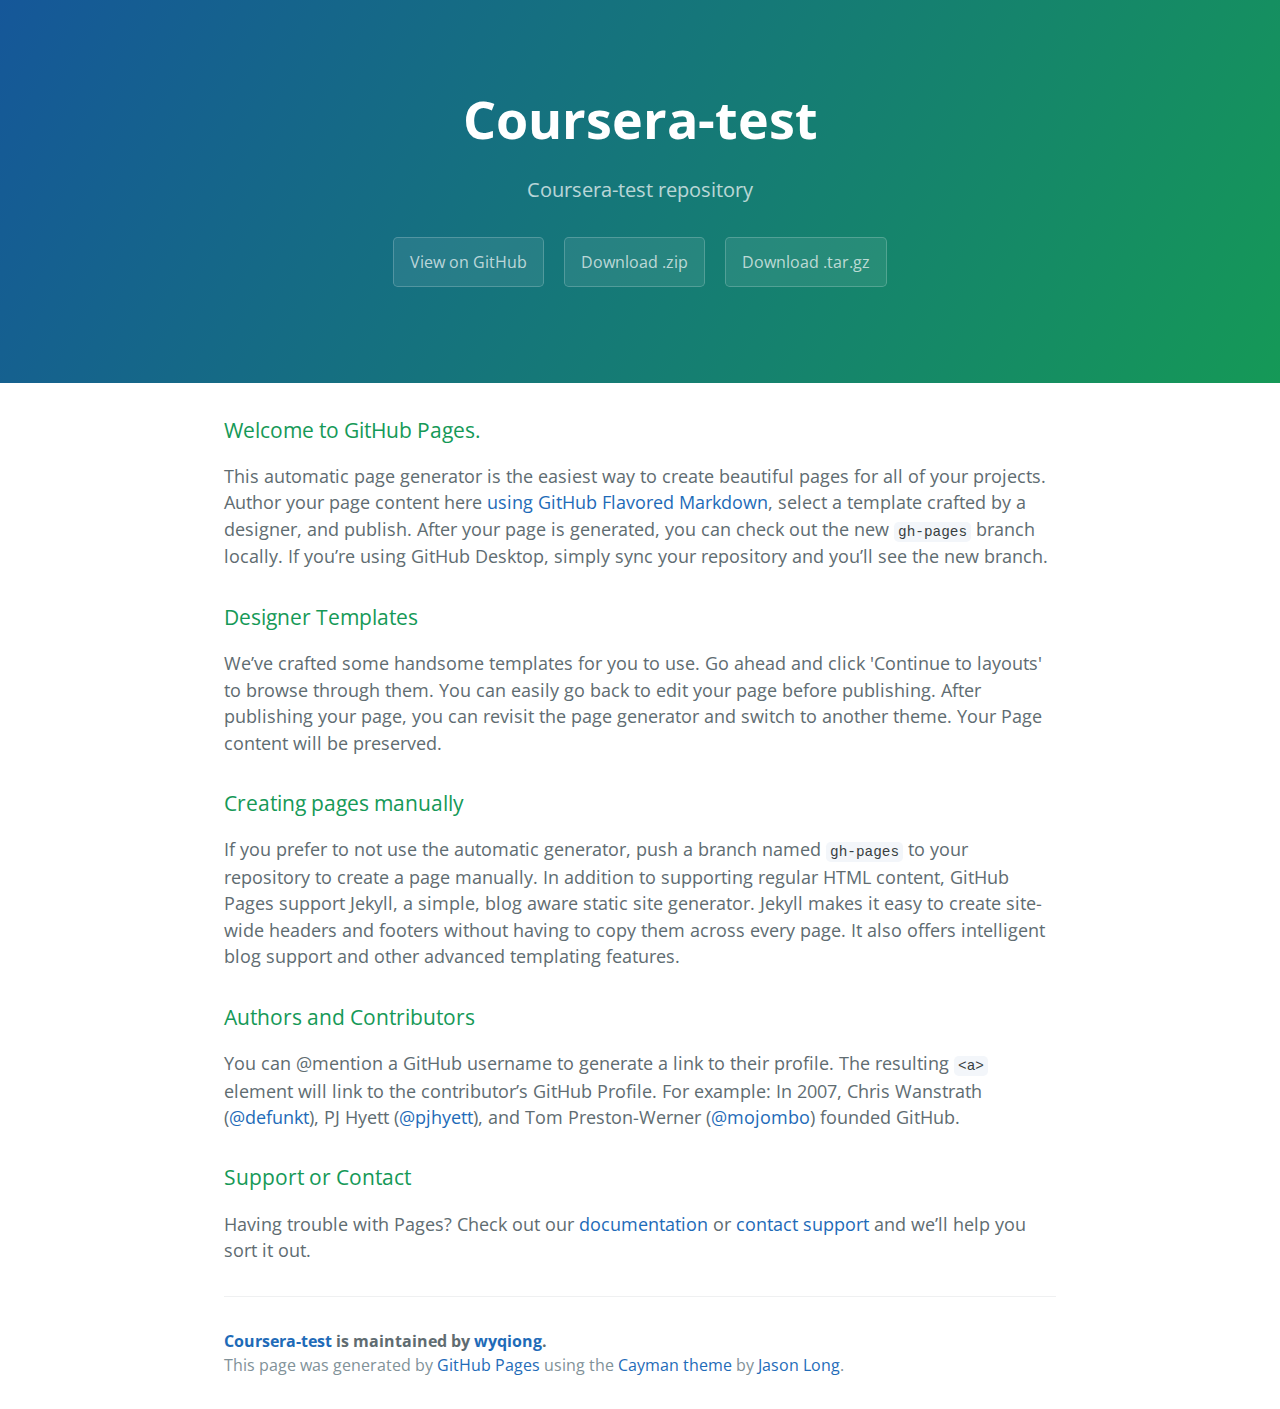
<file: index.html>
<!DOCTYPE html>
<html lang="en-us">
  <head>
    <meta charset="UTF-8">
    <title>Coursera-test by wyqiong</title>
    <meta name="viewport" content="width=device-width, initial-scale=1">
    <link rel="stylesheet" type="text/css" href="stylesheets/normalize.css" media="screen">
    <link href='https://fonts.googleapis.com/css?family=Open+Sans:400,700' rel='stylesheet' type='text/css'>
    <link rel="stylesheet" type="text/css" href="stylesheets/stylesheet.css" media="screen">
    <link rel="stylesheet" type="text/css" href="stylesheets/github-light.css" media="screen">
  </head>
  <body>
    <section class="page-header">
      <h1 class="project-name">Coursera-test</h1>
      <h2 class="project-tagline">Coursera-test repository</h2>
      <a href="https://github.com/wyqiong/coursera-test" class="btn">View on GitHub</a>
      <a href="https://github.com/wyqiong/coursera-test/zipball/master" class="btn">Download .zip</a>
      <a href="https://github.com/wyqiong/coursera-test/tarball/master" class="btn">Download .tar.gz</a>
    </section>

    <section class="main-content">
      <h3>
<a id="welcome-to-github-pages" class="anchor" href="#welcome-to-github-pages" aria-hidden="true"><span aria-hidden="true" class="octicon octicon-link"></span></a>Welcome to GitHub Pages.</h3>

<p>This automatic page generator is the easiest way to create beautiful pages for all of your projects. Author your page content here <a href="https://guides.github.com/features/mastering-markdown/">using GitHub Flavored Markdown</a>, select a template crafted by a designer, and publish. After your page is generated, you can check out the new <code>gh-pages</code> branch locally. If you’re using GitHub Desktop, simply sync your repository and you’ll see the new branch.</p>

<h3>
<a id="designer-templates" class="anchor" href="#designer-templates" aria-hidden="true"><span aria-hidden="true" class="octicon octicon-link"></span></a>Designer Templates</h3>

<p>We’ve crafted some handsome templates for you to use. Go ahead and click 'Continue to layouts' to browse through them. You can easily go back to edit your page before publishing. After publishing your page, you can revisit the page generator and switch to another theme. Your Page content will be preserved.</p>

<h3>
<a id="creating-pages-manually" class="anchor" href="#creating-pages-manually" aria-hidden="true"><span aria-hidden="true" class="octicon octicon-link"></span></a>Creating pages manually</h3>

<p>If you prefer to not use the automatic generator, push a branch named <code>gh-pages</code> to your repository to create a page manually. In addition to supporting regular HTML content, GitHub Pages support Jekyll, a simple, blog aware static site generator. Jekyll makes it easy to create site-wide headers and footers without having to copy them across every page. It also offers intelligent blog support and other advanced templating features.</p>

<h3>
<a id="authors-and-contributors" class="anchor" href="#authors-and-contributors" aria-hidden="true"><span aria-hidden="true" class="octicon octicon-link"></span></a>Authors and Contributors</h3>

<p>You can @mention a GitHub username to generate a link to their profile. The resulting <code>&lt;a&gt;</code> element will link to the contributor’s GitHub Profile. For example: In 2007, Chris Wanstrath (<a href="https://github.com/defunkt" class="user-mention">@defunkt</a>), PJ Hyett (<a href="https://github.com/pjhyett" class="user-mention">@pjhyett</a>), and Tom Preston-Werner (<a href="https://github.com/mojombo" class="user-mention">@mojombo</a>) founded GitHub.</p>

<h3>
<a id="support-or-contact" class="anchor" href="#support-or-contact" aria-hidden="true"><span aria-hidden="true" class="octicon octicon-link"></span></a>Support or Contact</h3>

<p>Having trouble with Pages? Check out our <a href="https://help.github.com/pages">documentation</a> or <a href="https://github.com/contact">contact support</a> and we’ll help you sort it out.</p>

      <footer class="site-footer">
        <span class="site-footer-owner"><a href="https://github.com/wyqiong/coursera-test">Coursera-test</a> is maintained by <a href="https://github.com/wyqiong">wyqiong</a>.</span>

        <span class="site-footer-credits">This page was generated by <a href="https://pages.github.com">GitHub Pages</a> using the <a href="https://github.com/jasonlong/cayman-theme">Cayman theme</a> by <a href="https://twitter.com/jasonlong">Jason Long</a>.</span>
      </footer>

    </section>

  
  </body>
</html>
</file>
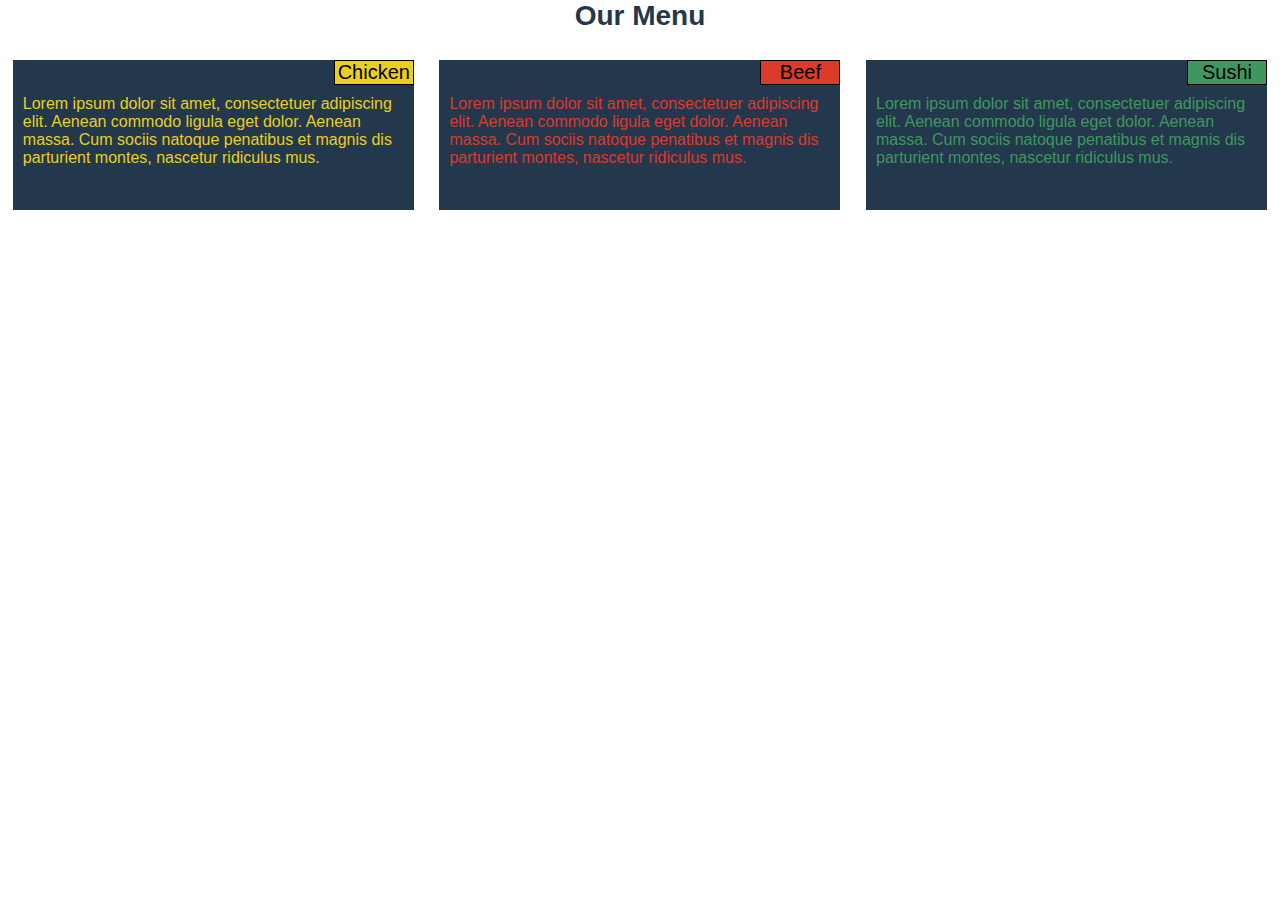
<file: module2-solution/index.html>
<!DOCTYPE html>
<html>
  <head>
    <meta charset="utf-8">
    <meta name="viewport" content="width=device-width, initial-scale=1">
    <title>Responsive Layout</title>
    <link rel="stylesheet" href="css/style.css">
  </head>
<body>
  <h1>Our Menu</h1>

<div class="row"  > 
    <div class="col-lg-4 col-md-6 col-sm-12 container">
      <section id="p1">Chicken</section>
      <section id="s1">Lorem ipsum dolor sit amet, consectetuer adipiscing elit. Aenean commodo ligula eget dolor. Aenean massa. Cum sociis natoque penatibus et magnis dis parturient montes, nascetur ridiculus mus. 
      </section>
    </div>
     <div class="col-lg-4 col-md-6 col-sm-12 container">
      <section id="p2">Beef</section> 
      <section id="s2">Lorem ipsum dolor sit amet, consectetuer adipiscing elit. Aenean commodo ligula eget dolor. Aenean massa. Cum sociis natoque penatibus et magnis dis parturient montes, nascetur ridiculus mus. 
      </section> 
    </div>
    <div class="col-lg-4 col-md-12 col-sm-12 container">
      <section id="p3">Sushi</section> 
      <section id="s3">Lorem ipsum dolor sit amet, consectetuer adipiscing elit. Aenean commodo ligula eget dolor. Aenean massa. Cum sociis natoque penatibus et magnis dis parturient montes, nascetur ridiculus mus. 
      </section>
    </div>
</div>
</body>
</html>
</file>
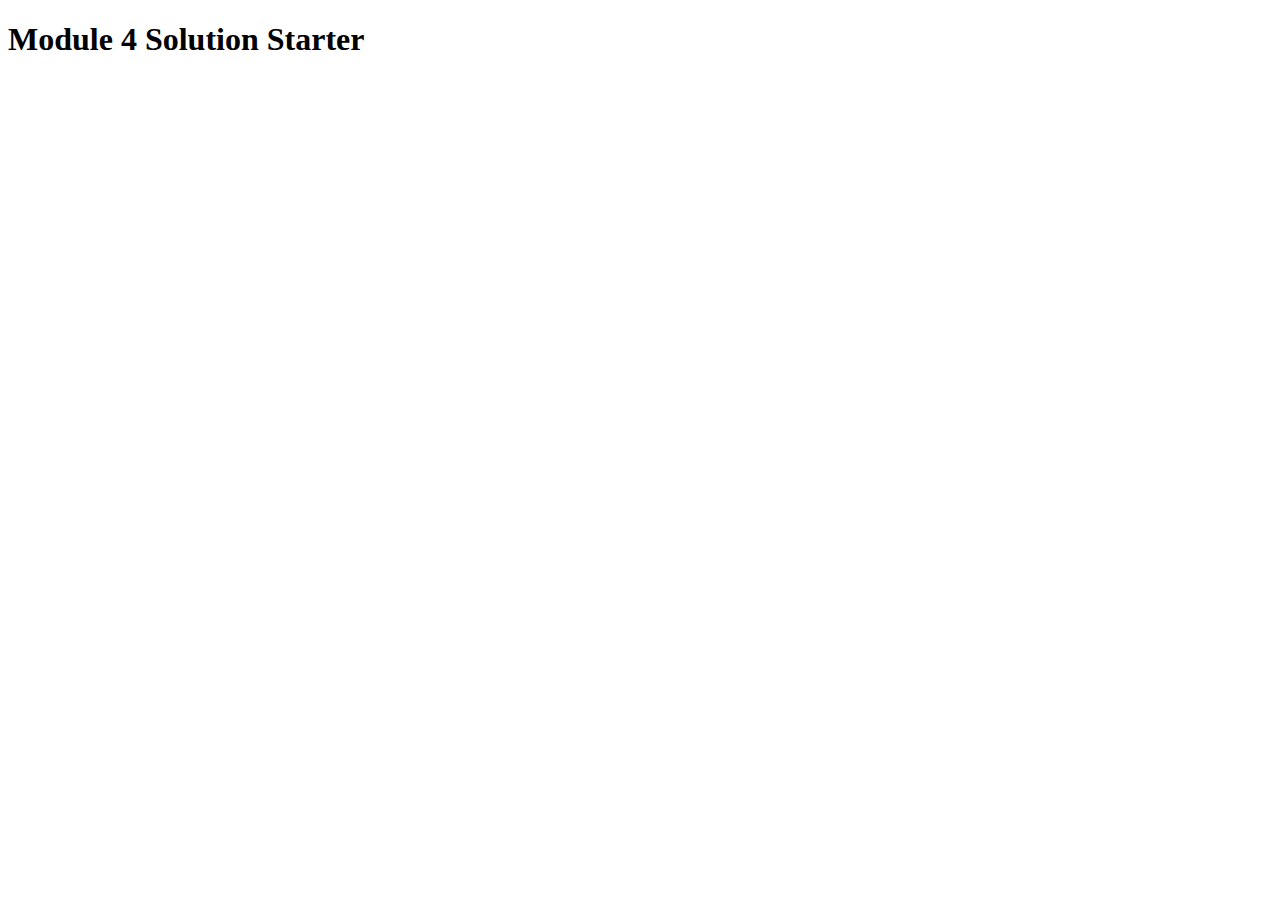
<file: module4-solution/index.html>
<!DOCTYPE html>
<html>
<head>
  <meta charset="utf-8">
  <title>Module 4 Solution Starter</title>
  <script>
    var names = []; // DO NOT REMOVE
    //console.log("in index.html");
  </script>
  <script src="SpeakHello.js"></script>
  <script src="SpeakGoodBye.js"></script>
  <script src="script.js"></script>
</head>
<body>
  <h1>Module 4 Solution Starter</h1>
</body>
</html>
</file>
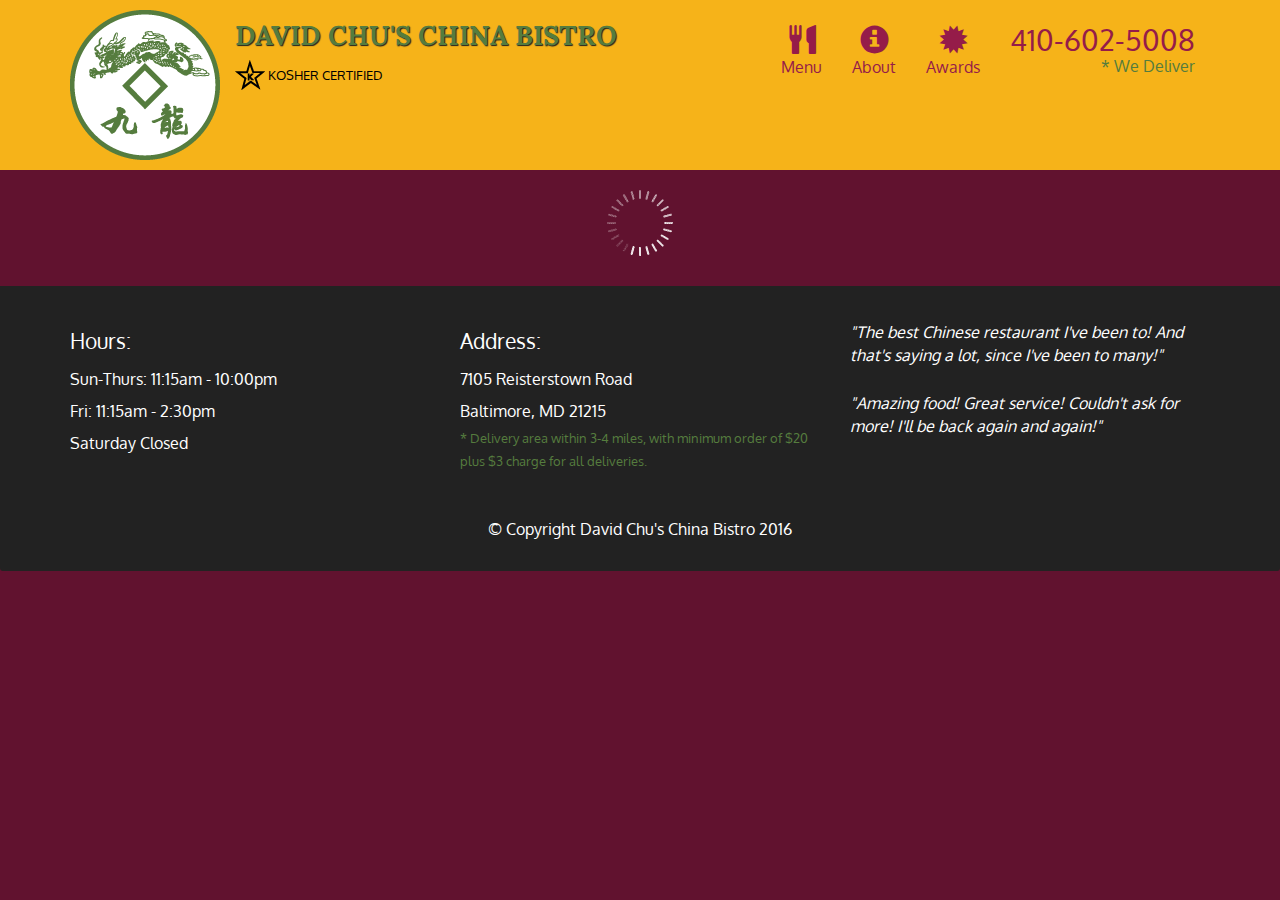
<file: module5-solution/index.html>
<!doctype html>
<html lang="en">
  <head>
    <meta charset="utf-8">
    <meta http-equiv="X-UA-Compatible" content="IE=edge">
    <meta name="viewport" content="width=device-width, initial-scale=1">
    <title>David Chu's China Bistro</title>
    <link rel="stylesheet" href="css/bootstrap.min.css">
    <link rel="stylesheet" href="css/styles.css">
    <link href='https://fonts.googleapis.com/css?family=Oxygen:400,300,700' rel='stylesheet' type='text/css'>
    <link href='https://fonts.googleapis.com/css?family=Lora' rel='stylesheet' type='text/css'>
  </head>
<body>
  <header>
    <nav id="header-nav" class="navbar navbar-default">
      <div class="container">
        <div class="navbar-header">
          <a href="index.html" class="pull-left visible-md visible-lg">
            <div id="logo-img" alt="Logo image"></div>
          </a>

          <div class="navbar-brand">
            <a href="index.html"><h1>David Chu's China Bistro</h1></a>
            <p>
              <img src="images/star-k-logo.png" alt="Kosher certification">
              <span>Kosher Certified</span>
            </p>
          </div>

          <button id="navbarToggle" type="button" class="navbar-toggle collapsed" data-toggle="collapse" data-target="#collapsable-nav" aria-expanded="false">
            <span class="sr-only">Toggle navigation</span>
            <span class="icon-bar"></span>
            <span class="icon-bar"></span>
            <span class="icon-bar"></span>
          </button>
        </div>
        
        <div id="collapsable-nav" class="collapse navbar-collapse">
           <ul id="nav-list" class="nav navbar-nav navbar-right">
            <li id="navHomeButton" class="visible-xs active">
              <a href="index.html">
                <span class="glyphicon glyphicon-home"></span> Home</a>
            </li>
            <li id="navMenuButton">
              <a href="#" onclick="$dc.loadMenuCategories();">
                <span class="glyphicon glyphicon-cutlery"></span><br class="hidden-xs"> Menu</a>
            </li>
            <li>
              <a href="#">
                <span class="glyphicon glyphicon-info-sign"></span><br class="hidden-xs"> About</a>
            </li>
            <li>
              <a href="#">
                <span class="glyphicon glyphicon-certificate"></span><br class="hidden-xs"> Awards</a>
            </li>
            <li id="phone" class="hidden-xs">
              <a href="tel:410-602-5008">
                <span>410-602-5008</span></a><div>* We Deliver</div>
            </li>
          </ul><!-- #nav-list -->
        </div><!-- .collapse .navbar-collapse -->
      </div><!-- .container -->
    </nav><!-- #header-nav -->
  </header>

  <div id="call-btn" class="visible-xs">
    <a class="btn" href="tel:410-602-5008">
    <span class="glyphicon glyphicon-earphone"></span>
    410-602-5008
    </a>
  </div>
  <div id="xs-deliver" class="text-center visible-xs">* We Deliver</div>

  <div id="main-content" class="container"></div>

  <footer class="panel-footer">
    <div class="container">
      <div class="row">
        <section id="hours" class="col-sm-4">
          <span>Hours:</span><br>
          Sun-Thurs: 11:15am - 10:00pm<br>
          Fri: 11:15am - 2:30pm<br>
          Saturday Closed
          <hr class="visible-xs">
        </section>
        <section id="address" class="col-sm-4">
          <span>Address:</span><br>
          7105 Reisterstown Road<br>
          Baltimore, MD 21215
          <p>* Delivery area within 3-4 miles, with minimum order of $20 plus $3 charge for all deliveries.</p>
          <hr class="visible-xs">
        </section>
        <section id="testimonials" class="col-sm-4">
          <p>"The best Chinese restaurant I've been to! And that's saying a lot, since I've been to many!"</p>
          <p>"Amazing food! Great service! Couldn't ask for more! I'll be back again and again!"</p>
        </section>
      </div>
      <div class="text-center">&copy; Copyright David Chu's China Bistro 2016</div>
    </div>
  </footer>

  <!-- jQuery (Bootstrap JS plugins depend on it) -->
  <script src="js/jquery-2.1.4.min.js"></script>
  <script src="js/bootstrap.min.js"></script>
  <script src="js/ajax-utils.js"></script>
  <script src="js/script.js"></script>
</body>
</html>
</file>
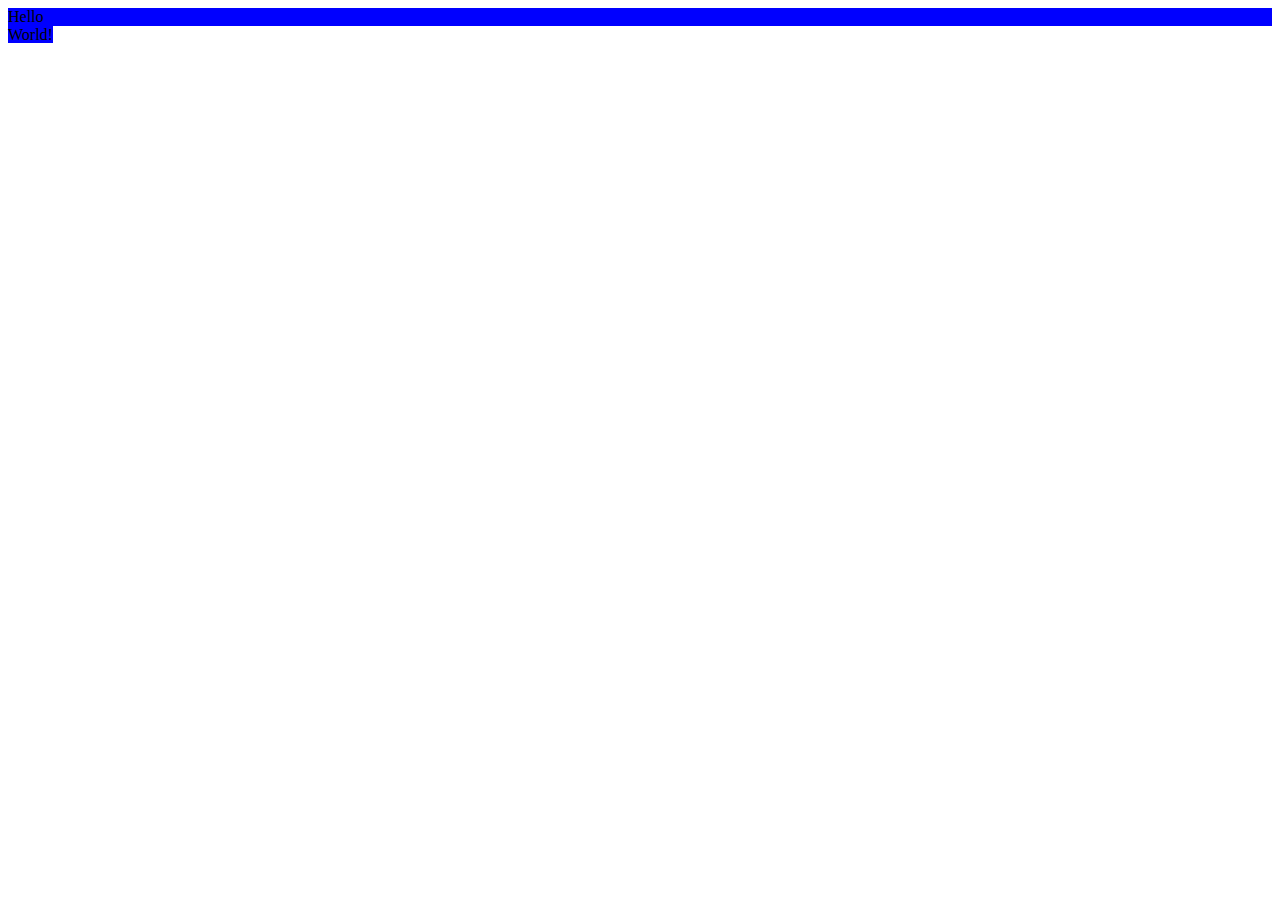
<file: site/index.html>
<!DOCTYPE html>
<html>
<head>
	<meta charset="utf-8">
	<title>Hello Coursera!</title>
</head>
<style type="text/css">
	div, span {
  background-color: blue;
}
</style>
<body>

  <div>Hello</div>
  <span>World!</span>
</body>
</html>
</file>
<file: stylesheets/stylesheet.css>
* {
  box-sizing: border-box; }

body {
  padding: 0;
  margin: 0;
  font-family: "Open Sans", "Helvetica Neue", Helvetica, Arial, sans-serif;
  font-size: 16px;
  line-height: 1.5;
  color: #606c71; }

a {
  color: #1e6bb8;
  text-decoration: none; }
  a:hover {
    text-decoration: underline; }

.btn {
  display: inline-block;
  margin-bottom: 1rem;
  color: rgba(255, 255, 255, 0.7);
  background-color: rgba(255, 255, 255, 0.08);
  border-color: rgba(255, 255, 255, 0.2);
  border-style: solid;
  border-width: 1px;
  border-radius: 0.3rem;
  transition: color 0.2s, background-color 0.2s, border-color 0.2s; }
  .btn + .btn {
    margin-left: 1rem; }

.btn:hover {
  color: rgba(255, 255, 255, 0.8);
  text-decoration: none;
  background-color: rgba(255, 255, 255, 0.2);
  border-color: rgba(255, 255, 255, 0.3); }

@media screen and (min-width: 64em) {
  .btn {
    padding: 0.75rem 1rem; } }

@media screen and (min-width: 42em) and (max-width: 64em) {
  .btn {
    padding: 0.6rem 0.9rem;
    font-size: 0.9rem; } }

@media screen and (max-width: 42em) {
  .btn {
    display: block;
    width: 100%;
    padding: 0.75rem;
    font-size: 0.9rem; }
    .btn + .btn {
      margin-top: 1rem;
      margin-left: 0; } }

.page-header {
  color: #fff;
  text-align: center;
  background-color: #159957;
  background-image: linear-gradient(120deg, #155799, #159957); }

@media screen and (min-width: 64em) {
  .page-header {
    padding: 5rem 6rem; } }

@media screen and (min-width: 42em) and (max-width: 64em) {
  .page-header {
    padding: 3rem 4rem; } }

@media screen and (max-width: 42em) {
  .page-header {
    padding: 2rem 1rem; } }

.project-name {
  margin-top: 0;
  margin-bottom: 0.1rem; }

@media screen and (min-width: 64em) {
  .project-name {
    font-size: 3.25rem; } }

@media screen and (min-width: 42em) and (max-width: 64em) {
  .project-name {
    font-size: 2.25rem; } }

@media screen and (max-width: 42em) {
  .project-name {
    font-size: 1.75rem; } }

.project-tagline {
  margin-bottom: 2rem;
  font-weight: normal;
  opacity: 0.7; }

@media screen and (min-width: 64em) {
  .project-tagline {
    font-size: 1.25rem; } }

@media screen and (min-width: 42em) and (max-width: 64em) {
  .project-tagline {
    font-size: 1.15rem; } }

@media screen and (max-width: 42em) {
  .project-tagline {
    font-size: 1rem; } }

.main-content :first-child {
  margin-top: 0; }
.main-content img {
  max-width: 100%; }
.main-content h1, .main-content h2, .main-content h3, .main-content h4, .main-content h5, .main-content h6 {
  margin-top: 2rem;
  margin-bottom: 1rem;
  font-weight: normal;
  color: #159957; }
.main-content p {
  margin-bottom: 1em; }
.main-content code {
  padding: 2px 4px;
  font-family: Consolas, "Liberation Mono", Menlo, Courier, monospace;
  font-size: 0.9rem;
  color: #383e41;
  background-color: #f3f6fa;
  border-radius: 0.3rem; }
.main-content pre {
  padding: 0.8rem;
  margin-top: 0;
  margin-bottom: 1rem;
  font: 1rem Consolas, "Liberation Mono", Menlo, Courier, monospace;
  color: #567482;
  word-wrap: normal;
  background-color: #f3f6fa;
  border: solid 1px #dce6f0;
  border-radius: 0.3rem; }
  .main-content pre > code {
    padding: 0;
    margin: 0;
    font-size: 0.9rem;
    color: #567482;
    word-break: normal;
    white-space: pre;
    background: transparent;
    border: 0; }
.main-content .highlight {
  margin-bottom: 1rem; }
  .main-content .highlight pre {
    margin-bottom: 0;
    word-break: normal; }
.main-content .highlight pre, .main-content pre {
  padding: 0.8rem;
  overflow: auto;
  font-size: 0.9rem;
  line-height: 1.45;
  border-radius: 0.3rem; }
.main-content pre code, .main-content pre tt {
  display: inline;
  max-width: initial;
  padding: 0;
  margin: 0;
  overflow: initial;
  line-height: inherit;
  word-wrap: normal;
  background-color: transparent;
  border: 0; }
  .main-content pre code:before, .main-content pre code:after, .main-content pre tt:before, .main-content pre tt:after {
    content: normal; }
.main-content ul, .main-content ol {
  margin-top: 0; }
.main-content blockquote {
  padding: 0 1rem;
  margin-left: 0;
  color: #819198;
  border-left: 0.3rem solid #dce6f0; }
  .main-content blockquote > :first-child {
    margin-top: 0; }
  .main-content blockquote > :last-child {
    margin-bottom: 0; }
.main-content table {
  display: block;
  width: 100%;
  overflow: auto;
  word-break: normal;
  word-break: keep-all; }
  .main-content table th {
    font-weight: bold; }
  .main-content table th, .main-content table td {
    padding: 0.5rem 1rem;
    border: 1px solid #e9ebec; }
.main-content dl {
  padding: 0; }
  .main-content dl dt {
    padding: 0;
    margin-top: 1rem;
    font-size: 1rem;
    font-weight: bold; }
  .main-content dl dd {
    padding: 0;
    margin-bottom: 1rem; }
.main-content hr {
  height: 2px;
  padding: 0;
  margin: 1rem 0;
  background-color: #eff0f1;
  border: 0; }

@media screen and (min-width: 64em) {
  .main-content {
    max-width: 64rem;
    padding: 2rem 6rem;
    margin: 0 auto;
    font-size: 1.1rem; } }

@media screen and (min-width: 42em) and (max-width: 64em) {
  .main-content {
    padding: 2rem 4rem;
    font-size: 1.1rem; } }

@media screen and (max-width: 42em) {
  .main-content {
    padding: 2rem 1rem;
    font-size: 1rem; } }

.site-footer {
  padding-top: 2rem;
  margin-top: 2rem;
  border-top: solid 1px #eff0f1; }

.site-footer-owner {
  display: block;
  font-weight: bold; }

.site-footer-credits {
  color: #819198; }

@media screen and (min-width: 64em) {
  .site-footer {
    font-size: 1rem; } }

@media screen and (min-width: 42em) and (max-width: 64em) {
  .site-footer {
    font-size: 1rem; } }

@media screen and (max-width: 42em) {
  .site-footer {
    font-size: 0.9rem; } }
</file>
<file: stylesheets/github-light.css>
/*
The MIT License (MIT)

Copyright (c) 2016 GitHub, Inc.

Permission is hereby granted, free of charge, to any person obtaining a copy
of this software and associated documentation files (the "Software"), to deal
in the Software without restriction, including without limitation the rights
to use, copy, modify, merge, publish, distribute, sublicense, and/or sell
copies of the Software, and to permit persons to whom the Software is
furnished to do so, subject to the following conditions:

The above copyright notice and this permission notice shall be included in all
copies or substantial portions of the Software.

THE SOFTWARE IS PROVIDED "AS IS", WITHOUT WARRANTY OF ANY KIND, EXPRESS OR
IMPLIED, INCLUDING BUT NOT LIMITED TO THE WARRANTIES OF MERCHANTABILITY,
FITNESS FOR A PARTICULAR PURPOSE AND NONINFRINGEMENT. IN NO EVENT SHALL THE
AUTHORS OR COPYRIGHT HOLDERS BE LIABLE FOR ANY CLAIM, DAMAGES OR OTHER
LIABILITY, WHETHER IN AN ACTION OF CONTRACT, TORT OR OTHERWISE, ARISING FROM,
OUT OF OR IN CONNECTION WITH THE SOFTWARE OR THE USE OR OTHER DEALINGS IN THE
SOFTWARE.

*/

.pl-c /* comment */ {
  color: #969896;
}

.pl-c1 /* constant, variable.other.constant, support, meta.property-name, support.constant, support.variable, meta.module-reference, markup.raw, meta.diff.header */,
.pl-s .pl-v /* string variable */ {
  color: #0086b3;
}

.pl-e /* entity */,
.pl-en /* entity.name */ {
  color: #795da3;
}

.pl-smi /* variable.parameter.function, storage.modifier.package, storage.modifier.import, storage.type.java, variable.other */,
.pl-s .pl-s1 /* string source */ {
  color: #333;
}

.pl-ent /* entity.name.tag */ {
  color: #63a35c;
}

.pl-k /* keyword, storage, storage.type */ {
  color: #a71d5d;
}

.pl-s /* string */,
.pl-pds /* punctuation.definition.string, string.regexp.character-class */,
.pl-s .pl-pse .pl-s1 /* string punctuation.section.embedded source */,
.pl-sr /* string.regexp */,
.pl-sr .pl-cce /* string.regexp constant.character.escape */,
.pl-sr .pl-sre /* string.regexp source.ruby.embedded */,
.pl-sr .pl-sra /* string.regexp string.regexp.arbitrary-repitition */ {
  color: #183691;
}

.pl-v /* variable */ {
  color: #ed6a43;
}

.pl-id /* invalid.deprecated */ {
  color: #b52a1d;
}

.pl-ii /* invalid.illegal */ {
  color: #f8f8f8;
  background-color: #b52a1d;
}

.pl-sr .pl-cce /* string.regexp constant.character.escape */ {
  font-weight: bold;
  color: #63a35c;
}

.pl-ml /* markup.list */ {
  color: #693a17;
}

.pl-mh /* markup.heading */,
.pl-mh .pl-en /* markup.heading entity.name */,
.pl-ms /* meta.separator */ {
  font-weight: bold;
  color: #1d3e81;
}

.pl-mq /* markup.quote */ {
  color: #008080;
}

.pl-mi /* markup.italic */ {
  font-style: italic;
  color: #333;
}

.pl-mb /* markup.bold */ {
  font-weight: bold;
  color: #333;
}

.pl-md /* markup.deleted, meta.diff.header.from-file */ {
  color: #bd2c00;
  background-color: #ffecec;
}

.pl-mi1 /* markup.inserted, meta.diff.header.to-file */ {
  color: #55a532;
  background-color: #eaffea;
}

.pl-mdr /* meta.diff.range */ {
  font-weight: bold;
  color: #795da3;
}

.pl-mo /* meta.output */ {
  color: #1d3e81;
}
</file>
<file: module2-solution/css/style.css>
/********** Base styles **********/
* {
  box-sizing: border-box;
  margin: 0;
  padding: 0;
  font-family: Helvetica;
}
body{
  background: center url(http://wallpaperwarrior.com/wp-content/uploads/2016/07/Wood-Wallpaper-5-1024x640.jpg);
}
h1 {
  margin-bottom: 15px;
  text-align: center;
  color: #23384d;
  font-size: 1.75em;
}

.container {
  position: relative;
  background-color: #23384d;
  min-height: 150px;
}

section {
  clear: right;
  color: #eacf1f;

}


#p1 {
  background-color: #eacf1f;
  color: black;
  text-align: center;
  font-size: 1.25em;
  height: 25px;
  width: 80px;
  position: relative;
  float: right;
  border: 1px solid black; 
}
#s1 {
  color: #eacf1f;
  padding: 10px;
}
#p2 {
  background-color: #da3b2b;
  color: black;
  text-align: center;
  font-size: 1.25em;
  height: 25px;
  width: 80px;
  position: relative;
  float: right;
  border: 1px solid black;
}
#s2 {
  color: #da3b2b;
  padding: 10px;
}
#p3 {
  background-color: #3f975f;
  color: black;
  text-align: center;
  font-size: 1.25em;
  height: 25px;
  width: 80px;
  position: relative;
  float: right;
  border: 1px solid black;
}
#s3 {
  color: #3f975f;
  padding: 10px;
}


/* Simple Responsive Framework. */
.row {
  width: 100%;
  
}

/********** Large devices only **********/
@media (min-width: 992px) {
  .col-lg-1, .col-lg-2, .col-lg-3, .col-lg-4, .col-lg-5, .col-lg-6, .col-lg-7, .col-lg-8, .col-lg-9, .col-lg-10, .col-lg-11, .col-lg-12 {
    float: left;
    /*border: 1px solid green;*/
  }
  .col-lg-1 {
    width: 8.33%;
  }
  .col-lg-2 {
    width: 16.66%;
  }
  .col-lg-3 {
    width: 25%;
  }
  .col-lg-4 {
    width: 31.33%;
    margin: 1% 1% 1% 1%;
  }
  .col-lg-5 {
    width: 41.66%;
  }
  .col-lg-6 {
    width: 50%;
  }
  .col-lg-7 {
    width: 58.33%;
  }
  .col-lg-8 {
    width: 66.66%;
  }
  .col-lg-9 {
    width: 74.99%;
  }
  .col-lg-10 {
    width: 83.33%;
  }
  .col-lg-11 {
    width: 91.66%;
  }
  .col-lg-12 {
    width: 100%;
  }
}

/********** Medium devices only **********/
@media (min-width: 768px) and (max-width: 991px) {
  .col-md-1, .col-md-2, .col-md-3, .col-md-4, .col-md-5, .col-md-6, .col-md-7, .col-md-8, .col-md-9, .col-md-10, .col-md-11, .col-md-12 {
    float: left;
    /*border: 1px solid green;*/
  }
  .col-md-1 {
    width: 8.33%;
  }
  .col-md-2 {
    width: 16.66%;
  }
  .col-md-3 {
    width: 25%;
  }
  .col-md-4 {
    width: 33.33%;
  }
  .col-md-5 {
    width: 41.66%;
  }
  .col-md-6 {
    width: 48%;
    margin: 1% 1% 1% 1%;
  }
  .col-md-7 {
    width: 58.33%;
  }
  .col-md-8 {
    width: 66.66%;
  }
  .col-md-9 {
    width: 74.99%;
  }
  .col-md-10 {
    width: 83.33%;
  }
  .col-md-11 {
    width: 91.66%;
  }
  .col-md-12 {
    width: 98%;
    margin: 1% 1% 1% 1%;
  }
}

/********** Small devices only **********/
@media (max-width: 767px) {
  .col-sm-1, .col-sm-2, .col-sm-3, .col-sm-4, .col-sm-5, .col-sm-6, .col-sm-7, .col-sm-8, .col-sm-9, .col-sm-10, .col-sm-11, .col-sm-12 {
    float: left;
    /*border: 1px solid green;*/
  }
  .col-sm-1 {
    width: 8.33%;
  }
  .col-sm-2 {
    width: 16.66%;
  }
  .col-sm-3 {
    width: 25%;
  }
  .col-sm-4 {
    width: 31.33%;
    margin: 1% 1% 1% 1%;
  }
  .col-sm-5 {
    width: 41.66%;
  }
  .col-sm-6 {
    width: 50%;
  }
  .col-sm-7 {
    width: 58.33%;
  }
  .col-sm-8 {
    width: 66.66%;
  }
  .col-sm-9 {
    width: 74.99%;
  }
  .col-sm-10 {
    width: 83.33%;
  }
  .col-sm-11 {
    width: 91.66%;
  }
  .col-sm-12 {
    width: 98%;
    margin: 1% 1% 1% 1%;
  }
}
</file>
<file: module5-solution/css/styles.css>
body {
  font-size: 16px;
  color: #fff;
  background-color: #61122f;
  font-family: 'Oxygen', sans-serif;
}

/** HEADER **/
#header-nav {
  background-color: #f6b319;
  border-radius: 0;
  border: 0;
}

#logo-img {
  background: url('../images/restaurant-logo_large.png') no-repeat;
  width: 150px;
  height: 150px;
  margin: 10px 15px 10px 0;
}

.navbar-brand {
  padding-top: 25px;
}
.navbar-brand h1 { /* Restaurant name */
  font-family: 'Lora', serif;
  color: #557c3e;
  font-size: 1.5em;
  text-transform: uppercase;
  font-weight: bold;
  text-shadow: 1px 1px 1px #222;
  margin-top: 0;
  margin-bottom: 0;
  line-height: .75;
}
.navbar-brand a:hover, .navbar-brand a:focus {
  text-decoration: none;
}
.navbar-brand p { /* Kosher cert */
  color: #000;
  text-transform: uppercase;
  font-size: .7em;
  margin-top: 15px;
}
.navbar-brand p span { /* Star-K */
  vertical-align: middle;
}

#nav-list {
  margin-top: 10px;
}
#nav-list a {
  color: #951C49;
  text-align: center;
}
#nav-list a:hover {
  background: #E7E7E7;
}
#nav-list a span {
  font-size: 1.8em;
}

#phone {
  margin-top: 5px;
}
#phone a { /* Phone number */
  text-align: right;
  padding-bottom: 0;
}
#phone div { /* We Deliver */
  color: #557c3e;
  text-align: right;
  padding-right: 15px;
}

.navbar-header button.navbar-toggle, .navbar-header .icon-bar {
  border: 1px solid #61122f;
}
.navbar-header button.navbar-toggle {
  clear: both;
  margin-top: -30px;
}
/* END HEADER */

/* FOOTER */
.panel-footer {
  margin-top: 30px;
  padding-top: 35px;
  padding-bottom: 30px;
  background-color: #222;
  border-top: 0;
}
.panel-footer div.row {
  margin-bottom: 35px;
}
#hours, #address {
  line-height: 2;
}
#hours > span, #address > span {
  font-size: 1.3em;
}
#address p {
  color: #557c3e;
  font-size: .8em;
  line-height: 1.8;
}
#testimonials {
  font-style: italic;
}
#testimonials p:nth-child(2) {
  margin-top: 25px;
}
/* END FOOTER */



/* HOME PAGE */
.container .jumbotron {
  box-shadow: 0 0 50px #3F0C1F;
  border: 2px solid #3F0C1F;
}

#menu-tile, #specials-tile, #map-tile {
  height: 250px;
  width: 100%;
  margin-bottom: 15px;
  position: relative;
  border: 2px solid #3F0C1F;
  overflow: hidden;
}
#menu-tile:hover, #specials-tile:hover, #map-tile:hover {
  box-shadow: 0 1px 5px 1px #cccccc;
}
#menu-tile {
  background: url('../images/menu-tile.jpg') no-repeat;
  background-position: center;
}
#specials-tile {
  background: url('../images/specials-tile.jpg') no-repeat;
  background-position: center;
}
#menu-tile span, #specials-tile span, #map-tile span {
  position: absolute;
  bottom: 0;
  right: 0;
  width: 100%;
  text-align: center;
  font-size: 1.6em;
  text-transform: uppercase;
  background-color: #000;
  color: #fff;
  opacity: .8;
}
/* END HOME PAGE */

/* MENU CATEGORIES PAGE */
.category-tile { 
  position: relative;
  border: 2px solid #3F0C1F;
  overflow: hidden;
  width: 200px;
  height: 200px;
  margin: 0 auto 15px;
}
.category-tile span {
  position: absolute;
  bottom: 0;
  right: 0;
  width: 100%;
  text-align: center;
  font-size: 1.2em;
  text-transform: uppercase;
  background-color: #000;
  color: #fff;
  opacity: .8;
}
.category-tile:hover {
  box-shadow: 0 1px 5px 1px #cccccc;
}

#menu-categories-title + div {
  margin-bottom: 50px;
}
/* END MENU CATEGORIES PAGE */

/* SINGLE CATEGORY PAGE */
.menu-item-tile {
  margin-bottom: 25px;
}
.menu-item-tile hr {
  width: 80%;
}
.menu-item-tile .menu-item-price {
  font-size: 1.1em;
  text-align: right;
  margin-top: -15px;
  margin-right: -15px;
}
.menu-item-tile .menu-item-price span {
  font-size: .6em;
}
.menu-item-photo {
  position: relative;
  border: 2px solid #3F0C1F; 
  overflow: hidden;
  padding: 0;
  margin-right: -15px;
  margin-left: auto;
  margin-bottom: 20px;
  max-width: 250px;
}
.menu-item-photo div {
  position: absolute;
  bottom: 0;
  right: 0;
  width: 80px;
  background-color: #557c3e;
  text-align: center;
}
.menu-item-description {
  padding-right: 30px;
}
h3.menu-item-title {
  margin: 0 0 10px;
}
.menu-item-details {
  font-size: .9em;
  font-style: italic;
}
/* END SINGLE CATEGORY PAGE */


/********** Large devices only **********/
@media (min-width: 1200px) {
  .container .jumbotron {
    background: url('../images/jumbotron_1200.jpg') no-repeat;
    height: 675px;
  }
}

/********** Medium devices only **********/
@media (min-width: 992px) and (max-width: 1199px) {
  /* Header */
  #logo-img {
    background: url('../images/restaurant-logo_medium.png') no-repeat;
    width: 100px;
    height: 100px;
    margin: 5px 5px 5px 0;
  }
  /* End Header */

  /* Home Page */
  .container .jumbotron {
    background: url('../images/jumbotron_992.jpg') no-repeat;
    height: 558px;
  }
  /* End Home Page */
}

/********** Small devices only **********/
@media (min-width: 768px) and (max-width: 991px) {
  /* Home Page */
  .container .jumbotron {
    background: url('../images/jumbotron_768.jpg') no-repeat;
    height: 432px;
  }
  /* End Home Page */
}

/********** Extra small devices only **********/
@media (max-width: 767px) {
  /* Header */
  .navbar-brand {
    padding-top: 10px;
    height: 80px;
  }
  .navbar-brand h1 { /* Restaurant name */
    padding-top: 10px;
    font-size: 5vw; /* 1vw = 1% of viewport width */
  }
  .navbar-brand p { /* Kosher cert */
    font-size: .6em;
    margin-top: 12px;
  }
  .navbar-brand p img { /* Star-K */
    height: 20px;
  }

  #collapsable-nav a { /* Collapsed nav menu text */
    font-size: 1.2em;
  }
  #collapsable-nav a span { /* Collapsed nav menu glyph */
    font-size: 1em;
    margin-right: 5px;
  }

  #call-btn > a {
    font-size: 1.5em;
    display: block;
    margin: 0 20px;
    padding: 10px;
    border: 2px solid #fff;
    background-color: #f6b319;
    color: #951c49;
  }
  #xs-deliver {
    margin-top: 5px;
    font-size: .7em;
    letter-spacing: .1em;
    text-transform: uppercase;
  }
  /* End Header */

  /* Footer */
  .panel-footer section {
    margin-bottom: 30px;
    text-align: center;
  }
  .panel-footer section:nth-child(3) {
    margin-bottom: 0; /* margin already exists on the whole row */
  }
  .panel-footer section hr {
    width: 50%;
  }
  /* End Footer */

  /* Home Page */
  .container .jumbotron {
    margin-top: 30px;
    padding: 0;
  }
  #menu-tile, #specials-tile {
    width: 360px;
    margin: 0 auto 15px;
  }

  .menu-item-photo {
    margin-right: auto;
  }
  .menu-item-tile .menu-item-price {
    text-align: center;
  }
  .menu-item-description {
    text-align: center;;
  }
}


/********** Super extra small devices Only :-) (e.g., iPhone 4) **********/
@media (max-width: 479px) {
  /* Header */
  .navbar-brand h1 { /* Restaurant name */
    padding-top: 5px;
    font-size: 6vw;
  }
  /* End Header */
  
  /* Home page */
  #menu-tile, #specials-tile {
    width: 280px;
    margin: 0 auto 15px;
  }

  .col-xxs-12 {
    position: relative;
    min-height: 1px;
    padding-right: 15px;
    padding-left: 15px;
    float: left;
    width: 100%;
  }
}
</file>
